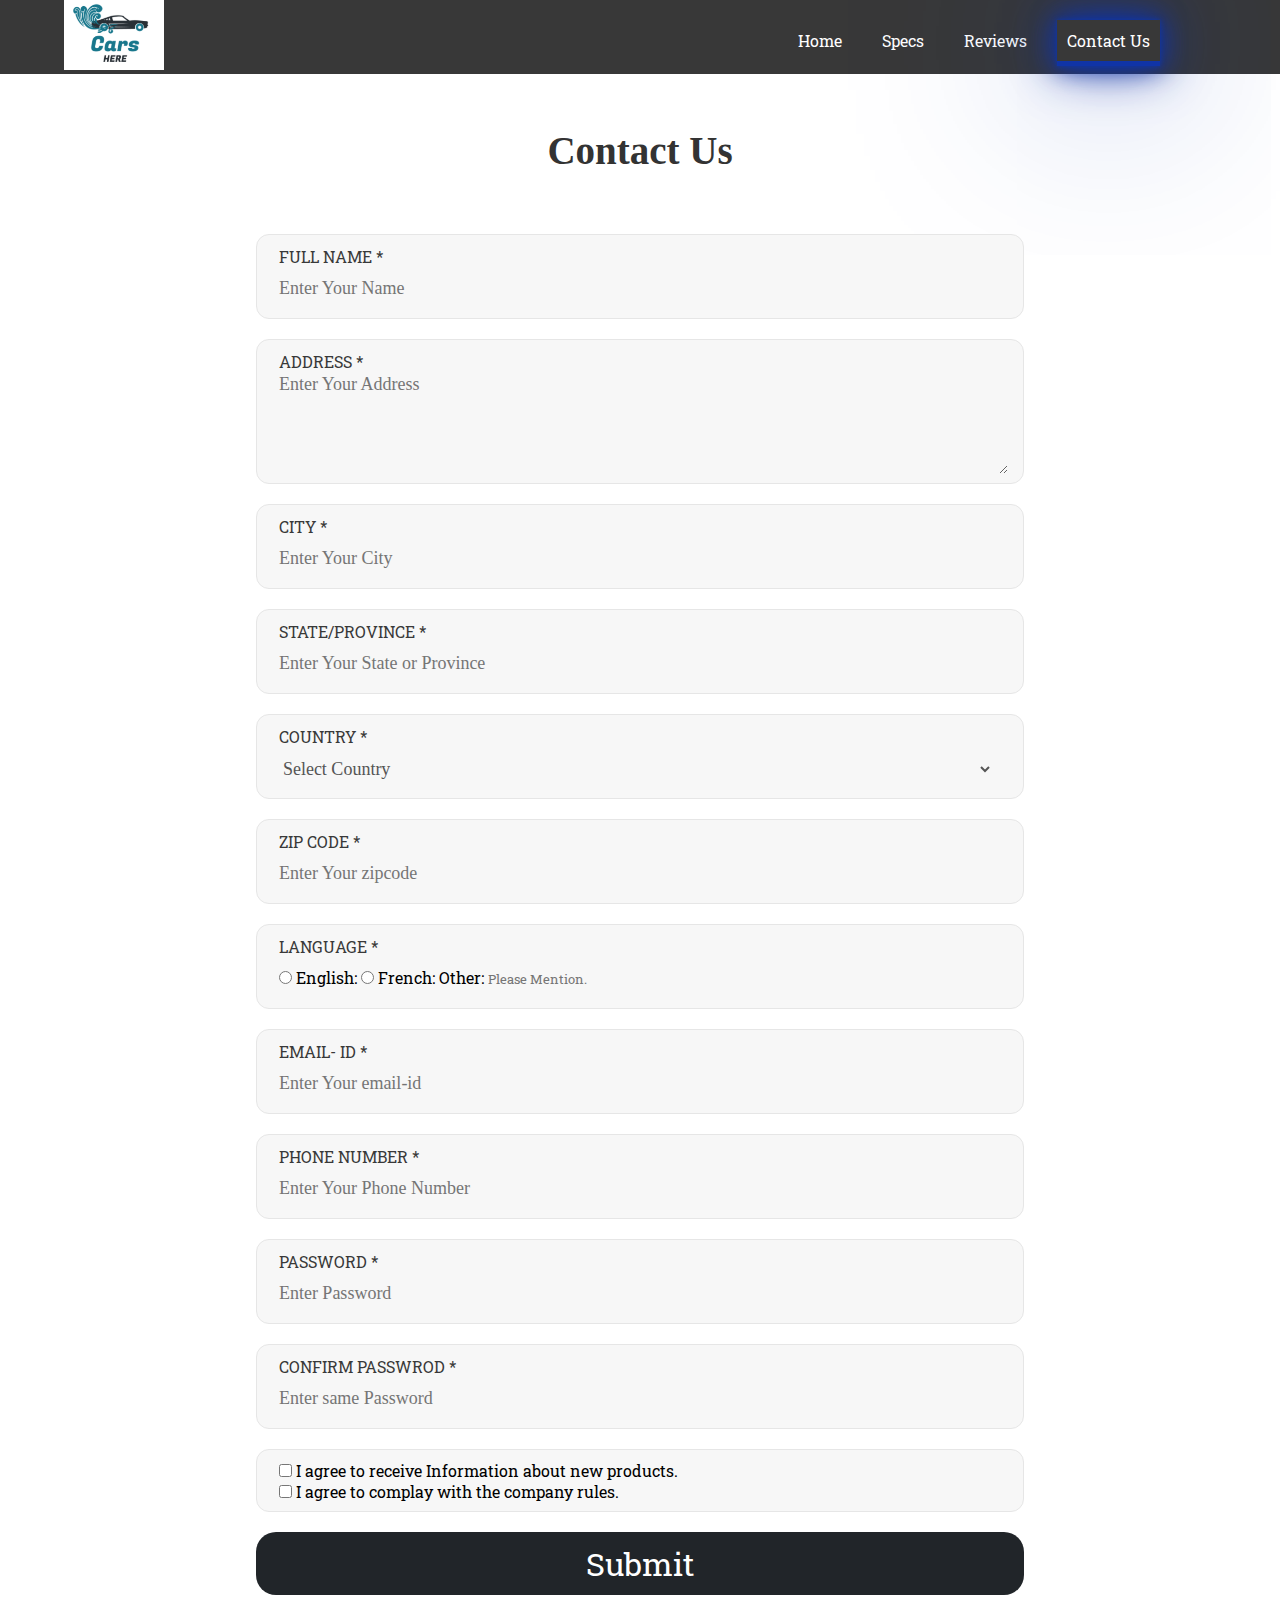
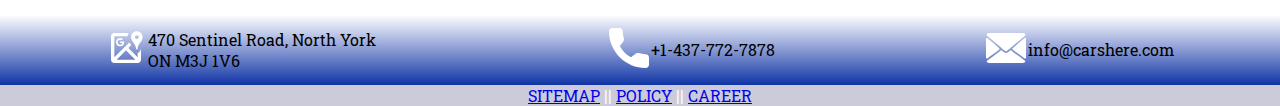
<file: Contact_page/contactIndex.html>
<!DOCTYPE html>
<html lang="en">

<head>
    <meta charset="UTF-8">
    <meta name="viewport" content="width=device-width, initial-scale=1.0">
    <title>Document</title>
    <link rel="stylesheet" href="./css/contactStyle.css" type="text/css">
    <link rel="stylesheet" href="style-nav.css" type="text/css">
</head>

<body>
    <header>
        <nav>
            <img src="../assets/images/logo.PNG" alt="logo">
            <ul>
                <a href="../index.html">
                    <li class="inActivePage">Home</li>
                </a>
                <a href="../Table/tableIndex.html">
                    <li class="inActivePage">Specs</li>
                </a>
                <a href="../Reviews_Page/ReviewIndex.html">
                    <li class="inActivePage">Reviews</li>
                </a>
                <a href="./contactIndex.html">
                    <li class="avtivePage">Contact Us</li>
                </a>
            </ul>
        </nav>
    </header>

    <form action="./reply.html">
            
        <span style="display: block;width: 100%;font-family: Montserrat-Black;font-size: 39px;color: #333333;line-height: 1.2;text-align: center;padding-bottom: 59px;font-weight: bold;">Contact Us</span>
        <div class="input_div">
            <span class="label_input">FULL NAME *</span>
            <input class="input" type="text" name="name" placeholder="Enter Your Name" style="display: block;width: 100%;background: transparent;font-family: Montserrat-SemiBold;font-size: 18px;color: #555555;line-height: 1.2;padding-right: 15px;height: 40px;border: none;outline: none;">
        </div>
        <div class="input_div">
            <span class="label_input">ADDRESS *</span>
            <textarea class="input" type="text" name="name" placeholder="Enter Your Address" style="display: block;width: 100%;background: transparent;font-family: Montserrat-SemiBold;font-size: 18px;color: #555555;line-height: 1.2;padding-right: 15px;height: 100px;border: none;outline: none;"></textarea>
        </div>
        <div class="input_div">
            <span class="label_input">CITY *</span>
            <input class="input" type="text" name="name" placeholder="Enter Your City" style="display: block;width: 100%;background: transparent;font-family: Montserrat-SemiBold;font-size: 18px;color: #555555;line-height: 1.2;padding-right: 15px;height: 40px;border: none;outline: none;">
        </div>
        <div class="input_div">
            <span class="label_input">STATE/PROVINCE *</span>
            <input class="input" type="text" name="name" placeholder="Enter Your State or Province" style="display: block;width: 100%;background: transparent;font-family: Montserrat-SemiBold;font-size: 18px;color: #555555;line-height: 1.2;padding-right: 15px;height: 40px;border: none;outline: none;">
        </div>
        <div class="input_div">
            <span class="label_input">COUNTRY *</span>
            <select class="input" type="text" name="name" placeholder="Enter Your Country" style="display: block;width: 100%;background: transparent;font-family: Montserrat-SemiBold;font-size: 18px;color: #555555;line-height: 1.2;padding-right: 15px;height: 40px;border: none;outline: none;">
                <option value="none">Select Country</option>
                <option value="CA">Canada</option>
                <option value="IND">India</option>
                <option value="AUS">Australia</option>
                <option value="FR">France</option>
                <option value="IT">Italy</option>
            </select>
        </div>
        <div class="input_div">
            <span class="label_input">ZIP CODE *</span>
            <input class="input" type="text" name="name" placeholder="Enter Your zipcode" style="display: block;width: 100%;background: transparent;font-family: Montserrat-SemiBold;font-size: 18px;color: #555555;line-height: 1.2;padding-right: 15px;height: 40px;border: none;outline: none;">
        </div>
        <div class="input_div">
            <span class="label_input">LANGUAGE *</span><br>
            <input type="radio" id="eng" name="radio">
            <label for="eng">English: </label>
            <input type="radio" id="Fr" name="radio">
            <label for="Fr">French: </label>
            <label for="other">Other: </label>
            <input type="text" id="other" name="other" placeholder="Please Mention." maxlength="50" style="outline: none;border: none;height: 40px;background-color: #f7f7f7;
">
        </div>
        <div class="input_div">
            <span class="label_input">EMAIL- ID *</span>
            <input class="input" type="text" name="name" placeholder="Enter Your email-id" style="display: block;width: 100%;background: transparent;font-family: Montserrat-SemiBold;font-size: 18px;color: #555555;line-height: 1.2;padding-right: 15px;height: 40px;border: none;outline: none;">
        </div>
        <div class="input_div">
            <span class="label_input">PHONE NUMBER *</span>
            <input class="input" type="text" name="name" placeholder="Enter Your Phone Number" style="display: block;width: 100%;background: transparent;font-family: Montserrat-SemiBold;font-size: 18px;color: #555555;line-height: 1.2;padding-right: 15px;height: 40px;border: none;outline: none;">
        </div>
        <div class="input_div">
            <span class="label_input">PASSWORD *</span>
            <input class="input" type="text" name="name" placeholder="Enter Password" style="display: block;width: 100%;background: transparent;font-family: Montserrat-SemiBold;font-size: 18px;color: #555555;line-height: 1.2;padding-right: 15px;height: 40px;border: none;outline: none;">
        </div>
        <div class="input_div">
            <span class="label_input">CONFIRM PASSWROD *</span>
            <input class="input" type="text" name="name" placeholder="Enter same Password" style="display: block;width: 100%;background: transparent;font-family: Montserrat-SemiBold;font-size: 18px;color: #555555;line-height: 1.2;padding-right: 15px;height: 40px;border: none;outline: none;">
        </div>
            
        <div class="input_div">
            <input id="1" type="checkbox" name="check">
            <label for="1">I agree to receive Information about new products.</label><br>
            <input id="2" type="checkbox" name="check">
            <label for="2">I agree to complay with the company rules.</label><br>
        </div>
        
        <div class="submit_div">
            Submit
        </div>

    </form>


    <footer class="footer">
        <table>
            <tr>
                <td><img class="logo" src="../assets/images/icons8-google-maps.svg" alt="location"></td>
                <td>470 Sentinel Road, North York ON M3J 1V6</td>
            </tr>
        </table>
        <table>
            <tr>
                <td><img class="logo" src="../assets/images/phone.svg" alt="phn"></td>
                <td>+1-437-772-7878</td>
            </tr>
        </table>
        <table>
            <tr>
                <td><img class="logo" src="../assets/images/mail.svg" alt="mail"></td>
                <td>info@carshere.com</td>
            </tr>
        </table>
    </footer>
    <div style="background-color: #cbcbda;display: inline-block;text-align: center;width: -webkit-fill-available;color: white;">
        <a href="../sitemap.html">SITEMAP</a>   ||  <a href="#">POLICY</a>  ||  <a href="#">CAREER</a>
    </div>
    

</body>

</html>
</file>
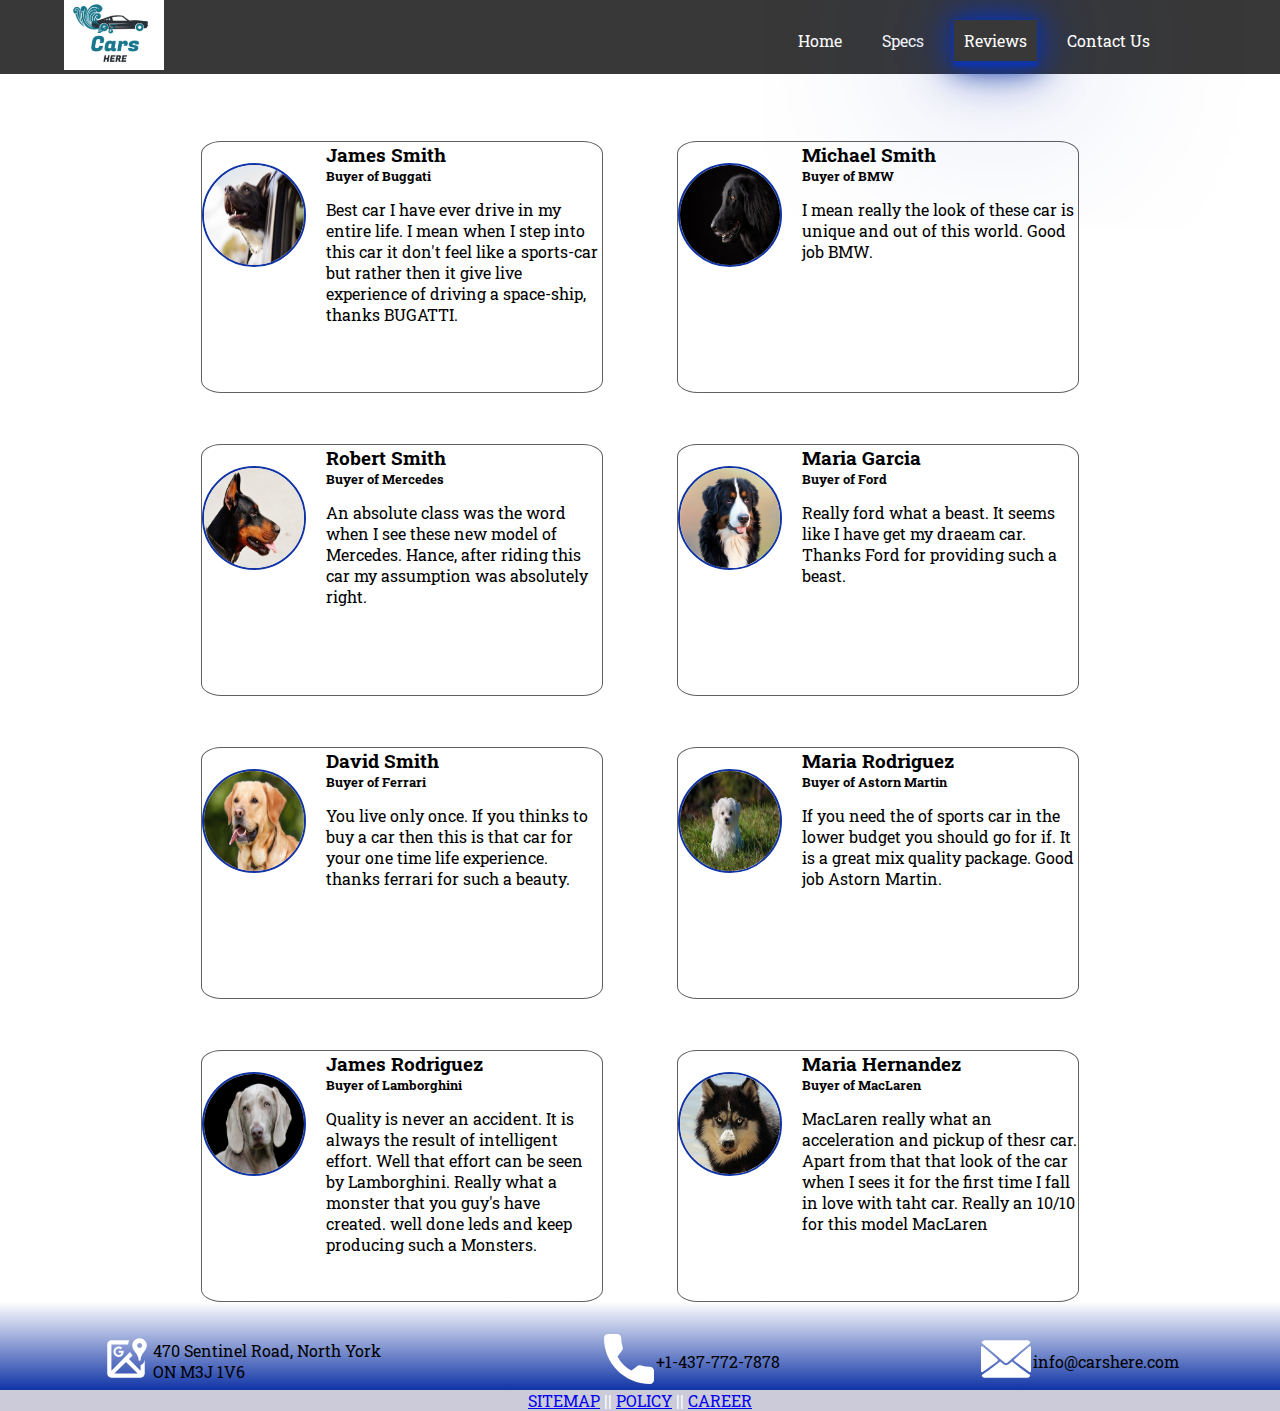
<file: Reviews_Page/ReviewIndex.html>
<!DOCTYPE html>
<html lang="en">

<head>
    <meta charset="UTF-8">
    <meta name="viewport" content="width=device-width, initial-scale=1.0">
    <title>Document</title>
    <link rel="stylesheet" href="./css/Review_Style.css" type="text/css">
    <link rel="stylesheet" href="style-nav.css" type="text/css">
</head>

<body>
    <header>
        <nav>
            <img src="../assets/images/logo.PNG" alt="logo">
            <ul>
                <a href="../index.html">
                    <li class="inActivePage">Home</li>
                </a>
                <a href="../Table/tableIndex.html">
                    <li class="inActivePage">Specs</li>
                </a>
                <a href="./ReviewIndex.html">
                    <li class="avtivePage">Reviews</li>
                </a>
                <a href="../Contact_page/contactIndex.html">
                    <li class="inActivePage">Contact Us</li>
                </a>
            </ul>
        </nav>
    </header>

    <section class="rvw-bx-ctr">
        <span class="reviewBox">
            <img class="rvwr-pic" src="../assets/images/Reviewers/1.jpg" alt="1">
            <aside>
                <h3>James Smith</h3>
                <h5>Buyer of Buggati</h5>
                <p>Best car I have ever drive in my entire life. I mean when I step into this car it don't feel like a
                    sports-car but rather then it give live experience of driving a space-ship, thanks BUGATTI.</p>
            </aside>
        </span>
        <span class="reviewBox">
            <img class="rvwr-pic" src="../assets/images/Reviewers/2.jpg" alt="2">
            <aside>
                <h3>Michael Smith</h3>
                <h5>Buyer of BMW</h5>
                <p>I mean really the look of these car is unique and out of this world. Good job BMW.</p>
            </aside>
        </span>
        <span class="reviewBox">
            <img class="rvwr-pic" src="../assets/images/Reviewers/3.jpg" alt="3">
            <aside>
                <h3>Robert Smith</h3>
                <h5>Buyer of Mercedes</h5>
                <p>An absolute class was the word when I see these new model of Mercedes. Hance, after riding this car
                    my assumption was absolutely right.</p>
            </aside>
        </span>
        <span class="reviewBox">
            <img class="rvwr-pic" src="../assets/images/Reviewers/4.jpg" alt="4">
            <aside>
                <h3>Maria Garcia</h3>
                <h5>Buyer of Ford</h5>
                <p>Really ford what a beast. It seems like I have get my draeam car. Thanks Ford for providing such a
                    beast.</p>
            </aside>
        </span>
        <span class="reviewBox">
            <img class="rvwr-pic" src="../assets/images/Reviewers/5.jpg" alt="5">
            <aside>
                <h3>David Smith</h3>
                <h5>Buyer of Ferrari</h5>
                <p>You live only once. If you thinks to buy a car then this is that car for your one time life
                    experience. thanks ferrari for such a beauty.</p>
            </aside>
        </span>
        <span class="reviewBox">
            <img class="rvwr-pic" src="../assets/images/Reviewers/6.jpg" alt="6">
            <aside>
                <h3>Maria Rodriguez</h3>
                <h5>Buyer of Astorn Martin</h5>
                <p>If you need the of sports car in the lower budget you should go for if. It is a great mix quality
                    package. Good job Astorn Martin.</p>
            </aside>
        </span>
        <span class="reviewBox">
            <img class="rvwr-pic" src="../assets/images/Reviewers/7.jpg" alt="7">
            <aside>
                <h3>James Rodriguez</h3>
                <h5>Buyer of Lamborghini</h5>
                <p>Quality is never an accident. It is always the result of intelligent effort. Well that effort can be
                    seen by Lamborghini. Really what a monster that you guy's have created. well done leds and keep
                    producing such a Monsters.</p>
            </aside>
        </span>
        <span class="reviewBox">
            <img class="rvwr-pic" src="../assets/images/Reviewers/8.jpg" alt="8">
            <aside>
                <h3>Maria Hernandez</h3>
                <h5>Buyer of MacLaren</h5>
                <p>MacLaren really what an acceleration and pickup of thesr car. Apart from that that look of the car
                    when I sees it for the first time I fall in love with taht car. Really an 10/10 for this model
                    MacLaren</p>
            </aside>
        </span>
    </section>

    <footer class="footer">
        <table>
            <tr>
                <td><img class="logo" src="../assets/images/icons8-google-maps.svg" alt="location"></td>
                <td>470 Sentinel Road, North York ON M3J 1V6</td>
            </tr>
        </table>
        <table>
            <tr>
                <td><img class="logo" src="../assets/images/phone.svg" alt="phn"></td>
                <td>+1-437-772-7878</td>
            </tr>
        </table>
        <table>
            <tr>
                <td><img class="logo" src="../assets/images/mail.svg" alt="mail"></td>
                <td>info@carshere.com</td>
            </tr>
        </table>
    </footer>
    <div style="background-color: #cbcbda;display: inline-block;text-align: center;width: -webkit-fill-available;color: white;">
        <a href="../sitemap.html">SITEMAP</a>   ||  <a href="#">POLICY</a>  ||  <a href="#">CAREER</a>
    </div>
</body>

</html>
</file>
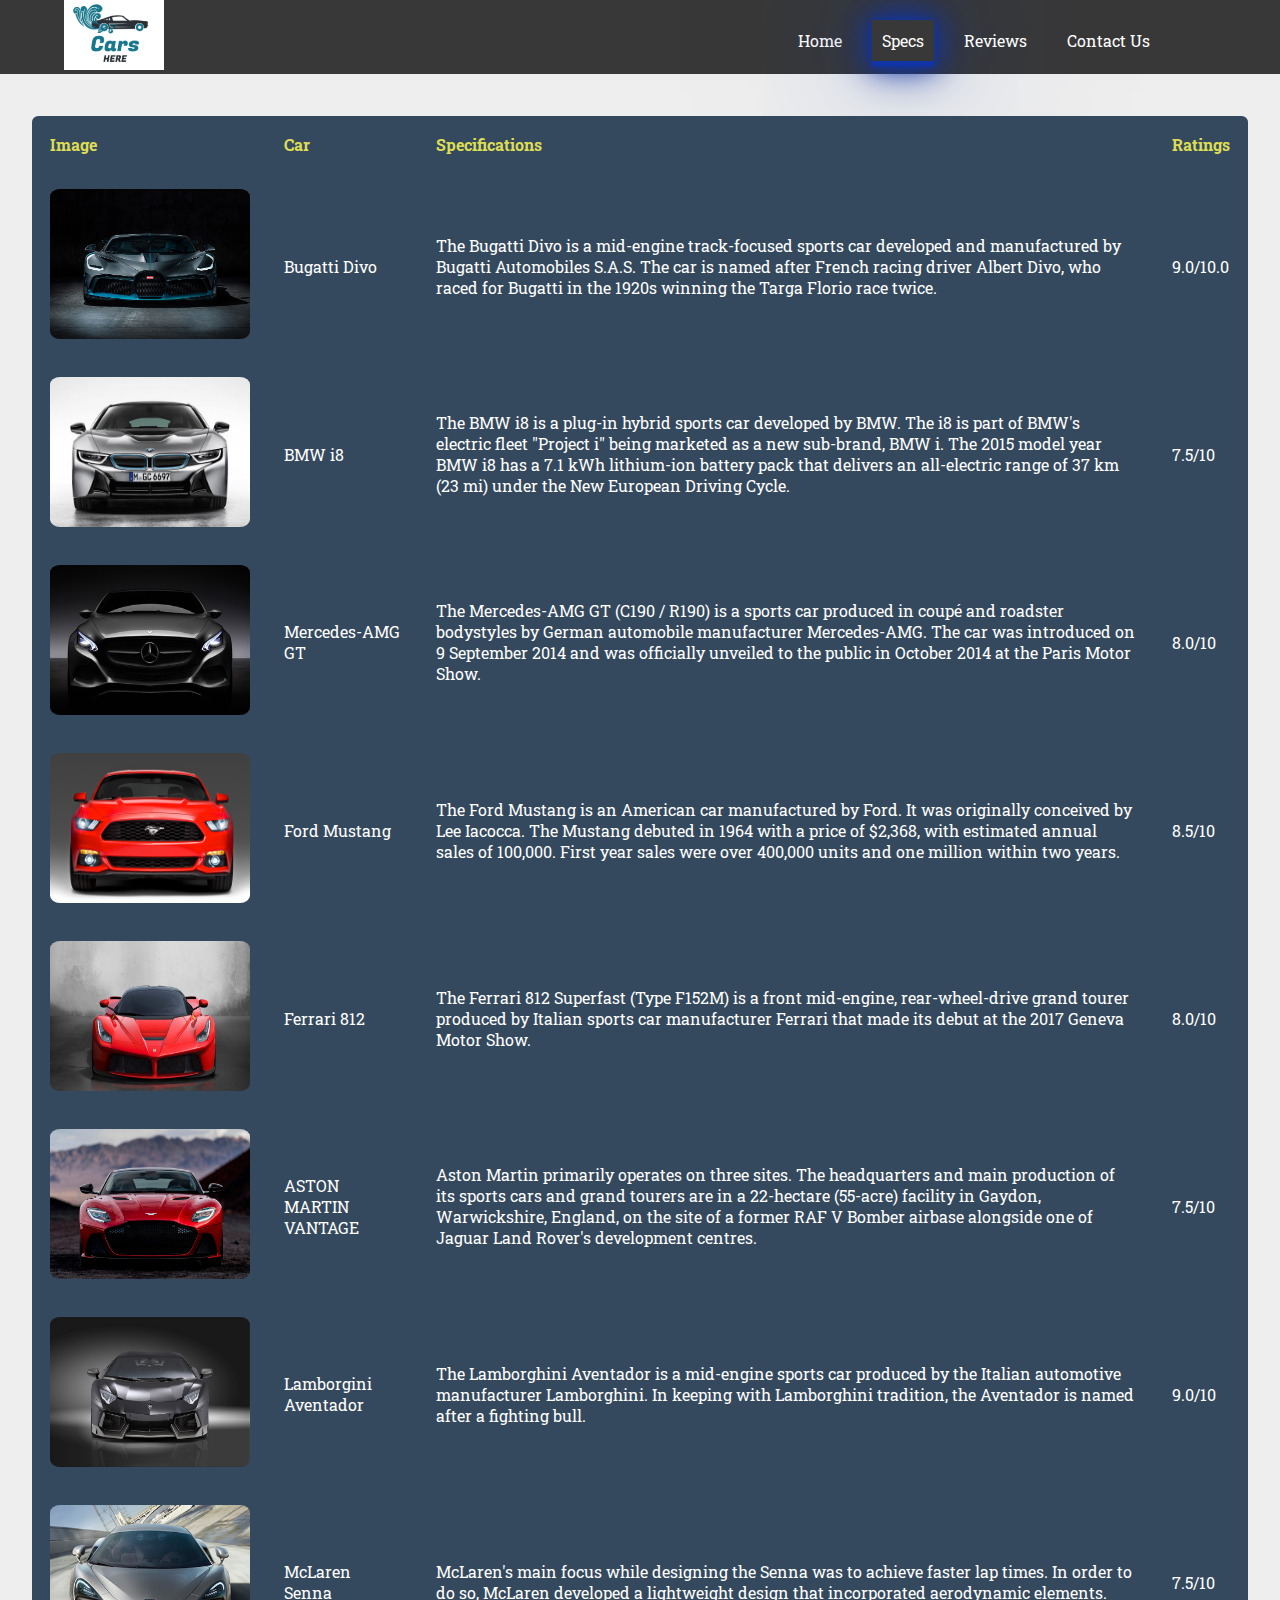
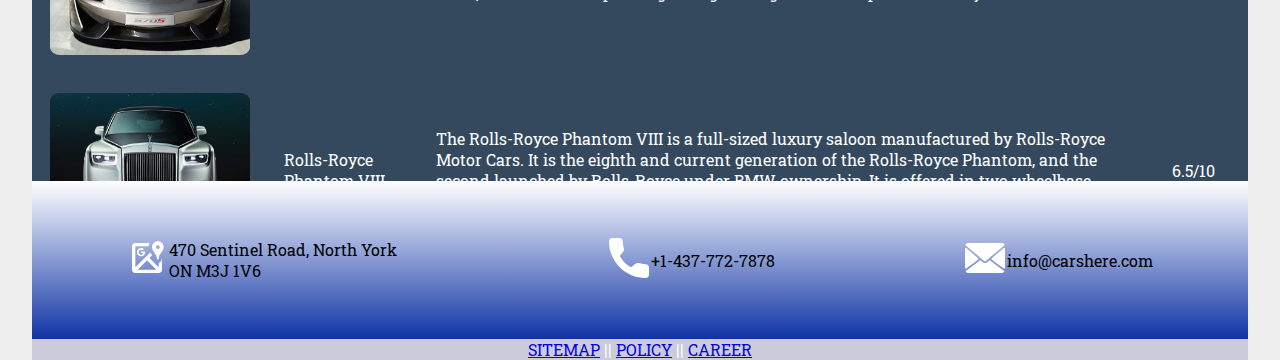
<file: Table/tableIndex.html>
<!DOCTYPE html>
<html lang="en">

<head>
    <meta charset="UTF-8">
    <meta name="viewport" content="width=device-width, initial-scale=1.0">
    <title>Document</title>
    <link rel="stylesheet" href="css/tableStyle.css">
    <link rel="stylesheet" href="style-nav.css" type="text/css">
</head>

<body>
    <header>
        <nav>
            <img src="../assets/images/logo.PNG" alt="logo">
            <ul>
                <a href="../index.html">
                    <li class="inActivePage">Home</li>
                </a>
                <a href="../Table/tableIndex.html">
                    <li class="avtivePage">Specs</li>
                </a>
                <a href="../Reviews_Page/ReviewIndex.html">
                    <li class="inActivePage">Reviews</li>
                </a>
                <a href="../Contact_page/contactIndex.html">
                    <li class="inActivePage">Contact Us</li>
                </a>
            </ul>
        </nav>
    </header>
    <table class="rwd-table">
        <tr>
            <th>Image</th>
            <th>Car</th>
            <th>Specifications</th>
            <th>Ratings</th>
        </tr>
        <tr>
            <td data-th="Image"><img
                    src="../assets/images/cars/background-front-view-hypercar-divo-bugatti-divo-hd-wallpaper-preview.jpg"
                    alt="bg"></td>
            <td data-th="Car">Bugatti Divo</td>
            <td data-th="Specifications">The Bugatti Divo is a mid-engine track-focused sports car developed and
                manufactured by Bugatti Automobiles S.A.S. The car is named after French racing driver Albert Divo, who
                raced for Bugatti in the 1920s winning the Targa Florio race twice.</td>
            <td data-th="Ratings">9.0/10.0</td>
        </tr>
        <tr>
            <td data-th="Image"><img src="../assets/images/cars/unnamed (1).jpg" alt="bmw"></td>
            <td data-th="Car">BMW i8</td>
            <td data-th="Specifications">The BMW i8 is a plug-in hybrid sports car developed by BMW. The i8 is part of
                BMW's electric fleet "Project i" being marketed as a new sub-brand, BMW i. The 2015 model year BMW i8
                has a 7.1 kWh lithium-ion battery pack that delivers an all-electric range of 37 km (23 mi) under the
                New European Driving Cycle.</td>
            <td data-th="Ratings">7.5/10</td>
        </tr>
        <tr>
            <td data-th="Image"><img src="../assets/images/cars/unnamed (2).jpg" alt="un2"></td>
            <td data-th="Car">Mercedes-AMG GT</td>
            <td data-th="Specifications">The Mercedes-AMG GT (C190 / R190) is a sports car produced in coupé and
                roadster bodystyles by German automobile manufacturer Mercedes-AMG. The car was introduced on 9
                September 2014 and was officially unveiled to the public in October 2014 at the Paris Motor Show.</td>
            <td data-th="Ratings">8.0/10</td>
        </tr>
        <tr>
            <td data-th="Image"><img src="../assets/images/cars/2015-ford-mustang-front-profile1.jpg" alt="ford"></td>
            <td data-th="Car">Ford Mustang</td>
            <td data-th="Specifications">The Ford Mustang is an American car manufactured by Ford. It was originally
                conceived by Lee Iacocca. The Mustang debuted in 1964 with a price of $2,368, with estimated annual
                sales of 100,000. First year sales were over 400,000 units and one million within two years.</td>
            <td data-th="Ratings">8.5/10</td>
        </tr>
        <tr>
            <td data-th="Image"><img src="../assets/images/cars/ferrari_rojo_coche_italiano_3840x2160.jpg" alt="ferr">
            </td>
            <td data-th="Car">Ferrari 812</td>
            <td data-th="Specifications">The Ferrari 812 Superfast (Type F152M) is a front mid-engine, rear-wheel-drive
                grand tourer produced by Italian sports car manufacturer Ferrari that made its debut at the 2017 Geneva
                Motor Show. </td>
            <td data-th="Ratings">8.0/10</td>
        </tr>
        <tr>
            <td data-th="Image"><img
                    src="../assets/images/cars/2019-aston-martin-dbs-superleggera-front-view-carbuzz-435717.jpg"
                    alt="amv"></td>
            <td data-th="Car">ASTON MARTIN VANTAGE</td>
            <td data-th="Specifications">Aston Martin primarily operates on three sites. The headquarters and main
                production of its sports cars and grand tourers are in a 22-hectare (55-acre) facility in Gaydon,
                Warwickshire, England, on the site of a former RAF V Bomber airbase alongside one of Jaguar Land Rover's
                development centres.</td>
            <td data-th="Ratings">7.5/10</td>
        </tr>
        <tr>
            <td data-th="Image"><img src="../assets/images/cars/Lamborghini-Novitec-Torado-Black-Front-View.jpg"
                    alt="lmb"></td>
            <td data-th="Car">Lamborgini Aventador</td>
            <td data-th="Specifications">The Lamborghini Aventador is a mid-engine sports car produced by the Italian
                automotive manufacturer Lamborghini. In keeping with Lamborghini tradition, the Aventador is named after
                a fighting bull.</td>
            <td data-th="Ratings">9.0/10</td>
        </tr>
        <tr>
            <td data-th="Image"><img src="../assets/images/cars/4815d0dce899529d6fbb6898ac7a1062.jpg" alt="mclrn"></td>
            <td data-th="Car">McLaren Senna</td>
            <td data-th="Specifications">McLaren's main focus while designing the Senna was to achieve faster lap times.
                In order to do so, McLaren developed a lightweight design that incorporated aerodynamic elements.</td>
            <td data-th="Ratings">7.5/10</td>
        </tr>
        <tr>
            <td data-th="Image"><img src="../assets/images/cars/02-phantom-swb_hero.jpg.rr_.1366.MED_.jpg" alt="rr">
            </td>
            <td data-th="Car">Rolls-Royce Phantom VIII</td>
            <td data-th="Specifications">The Rolls-Royce Phantom VIII is a full-sized luxury saloon manufactured by
                Rolls-Royce Motor Cars. It is the eighth and current generation of the Rolls-Royce Phantom, and the
                second launched by Rolls-Royce under BMW ownership. It is offered in two wheelbase lengths.</td>
            <td data-th="Ratings">6.5/10</td>
        </tr>
    </table>
    <footer class="footer">
        <table>
            <tr>
                <td><img class="logo" src="../assets/images/icons8-google-maps.svg" alt="location"></td>
                <td>470 Sentinel Road, North York ON M3J 1V6</td>
            </tr>
        </table>
        <table>
            <tr>
                <td><img class="logo" src="../assets/images/phone.svg" alt="phn"></td>
                <td>+1-437-772-7878</td>
            </tr>
        </table>
        <table>
            <tr>
                <td><img class="logo" src="../assets/images/mail.svg" alt="mail"></td>
                <td>info@carshere.com</td>
            </tr>
        </table>
    </footer>
    <div style="background-color: #cbcbda;display: inline-block;text-align: center;width: -webkit-fill-available;color: white;">
        <a href="../sitemap.html">SITEMAP</a>   ||  <a href="#">POLICY</a>  ||  <a href="#">CAREER</a>
    </div>
</body>

</html>
</file>
<file: Contact_page/css/contactStyle.css>
@import url('https://fonts.googleapis.com/css?family=Roboto+Slab&display=swap');
* {
	margin: 0;
	padding: 0;
	font-family: 'Roboto Slab', serif;
}

header {
	position: absolute;
	top: 0px;
	left: 0px;
	width: 100%;
}

nav {
	background-color: rgb(56, 56, 56);
}

nav ul a {
	text-decoration: none;
}

nav img {
	display: inline-block;
	width: 100px;
	height: auto;
	margin: auto 0 auto 5%;
}

nav ul {
	position: absolute;
	top: 20px;
	left: 60%;
	display: flex;
	width: auto;
	height: auto;
}

nav ul li {
	list-style: none;
	padding: 10px;
	margin-left: 20px;
	color: white;
	font-weight: 400;
}

.avtivePage {
    border-bottom: 5px solid #1034a6;
    box-shadow: 0px 0px 5px #1034a6,
                0px 0px 25px #1034a6,
                0px 0px 50px #1034a6,
                0px 0px 200px #1034a6;
    padding-bottom: 20px;
}

.inActivePage:hover{
    transition-duration: 0.3s;
    border-bottom: 5px solid #a65110;
    box-shadow: 0px 0px 5px #a65110,
                0px 0px 25px #a65110,
                0px 0px 50px #a65110,
                0px 0px 200px #a65110;
}

.footer tr td {
	max-width: 250px;
}

.logo {
	width: 40px;
}

.footer {
	color: black;
	margin-top: 20px;
	height: 70px;
	width: 100%;
	background: linear-gradient(white, #1034a6);
	/* padding-top: 30px; */
	display: flex;
	justify-content: space-around;
}

form{
	width: 60%;
	margin: 10% auto 0 auto;
	justify-items: center;
}

fieldset:nth-child(even){
    background-color: lightblue;
}
fieldset:nth-child(odd){
    background-color: lightskyblue;
}

.input_div{
	width: 93%;
	position: relative;
	border: 1px solid #e6e6e6;
	border-radius: 13px;
	padding: 10px 30px 9px 22px;
	margin-bottom: 20px;
	background-color: #f7f7f7;
}
.label_input{
	color: #393939;
	line-height: 1.5;
	text-transform: uppercase;
}
.submit_div {
	display: flex;
    flex-wrap: wrap;
    justify-content: center;
    padding-top: 10px;
    width: 100%;
    background-color: #212529;
    border-radius: 20px;
	padding-bottom: 10px;
	color: white;
    font-size: xx-large;
}
.submit_div:hover {
	background-color: rgb(16, 166, 41);
	cursor: pointer;
}
</file>
<file: Contact_page/style-nav.css>
@media (max-width: 1024px) {
	nav ul {
        left: 50%;
    }
}

@media (max-width: 810px) {
	nav ul {
        left: 40%;
    }
}

@media (max-width: 607px) {
	nav ul {
        left: 30%;
    }
    nav ul li {
        padding: 0px;
        margin-left: 12px;
    }
}
@media (max-width: 389px) {
	nav ul {
        left: 28%;
        position: initial
    }
    nav ul li {
        padding: 0px;
        margin-left: 12px;
    }
}


.avtivePage {
    border-bottom: 5px solid #1034a6;
    box-shadow: 0px 0px 5px #1034a6,
                0px 0px 25px #1034a6,
                0px 0px 50px #1034a6,
                0px 0px 200px #1034a6;
    padding-bottom: 10px;
}


@media (max-width: 385px) {
	form{
        margin-top: 35%;
    }  
}
</file>
<file: Reviews_Page/css/Review_Style.css>
@import url('https://fonts.googleapis.com/css?family=Roboto+Slab&display=swap');
* {
    margin: 0;
    padding: 0;
    font-family: 'Roboto Slab', serif;
}

header {
    position: fixed;
    z-index: 1;
    top: 0px;
    left: 0px;
    width: 100%;
}

nav {
    background-color: rgb(56, 56, 56);
}

nav ul a {
    text-decoration: none;
}

nav img {
    display: inline-block;
    width: 100px;
    height: auto;
    margin: auto 0 auto 5%;
}

nav ul {
    position: absolute;
    top: 20px;
    left: 60%;
    display: flex;
    width: auto;
    height: auto;
}

nav ul li {
    list-style: none;
    padding: 10px;
    margin-left: 20px;
    color: white;
    font-weight: 400;
}

.avtivePage {
    border-bottom: 5px solid #1034a6;
    box-shadow: 0px 0px 5px #1034a6,
                0px 0px 25px #1034a6,
                0px 0px 50px #1034a6,
                0px 0px 200px #1034a6;
    padding-bottom: 20px;
}

.inActivePage:hover{
    transition-duration: 0.3s;
    border-bottom: 5px solid #a65110;
    box-shadow: 0px 0px 5px #a65110,
                0px 0px 25px #a65110,
                0px 0px 50px #a65110,
                0px 0px 200px #a65110;
}

.footer tr td {
    max-width: 250px;
}

.logo {
    width: 50px;
}

.footer {
    /* position: absolute; */
    color: black;
    left: 0;
    /* top: 1900px; */
    width: 100%;
    height: auto;
    background: linear-gradient(white, #1034a6);
    padding-top: 30px;
    display: flex;
    justify-content: space-around;
}

.reviewBox{
    margin-top: 5%;
    width: 400px;
    height:250px;
    border: 1px solid #606060;
    border-radius: 5%;
    color: black;
    display: grid;
    grid-template-columns: 1fr 3fr;
    grid-column-gap: 5%;
}

.rvw-bx-ctr{
    
    display: flex;
    width: 80%;
    margin: 7% auto 0 auto;
    flex-wrap: wrap;
    justify-content: space-evenly;
    align-content: space-around;
}

.rvwr-pic{
    margin-top: 20%;
    width: 100px;
    height: 100px;
    border: 2px solid #1034a6;
    border-radius: 50%;
}
aside p{
    margin-top: 5%;
}
</file>
<file: Reviews_Page/style-nav.css>
@media (max-width: 1024px) {
	nav ul {
        left: 50%;
    }
}

@media (max-width: 810px) {
	nav ul {
        left: 40%;
    }
}

@media (max-width: 607px) {
	nav ul {
        left: 30%;
    }
    nav ul li {
        padding: 0px;
        margin-left: 12px;
    }
}
@media (max-width: 389px) {
	nav ul {
        left: 28%;
        position: initial
    }
    nav ul li {
        padding: 0px;
        margin-left: 12px;
    }
}


.avtivePage {
    border-bottom: 5px solid #1034a6;
    box-shadow: 0px 0px 5px #1034a6,
                0px 0px 25px #1034a6,
                0px 0px 50px #1034a6,
                0px 0px 200px #1034a6;
    padding-bottom: 10px;
}
</file>
<file: Table/css/tableStyle.css>
@import url('https://fonts.googleapis.com/css?family=Roboto+Slab&display=swap');
* {
	margin: 0;
	padding: 0;
	font-family: 'Roboto Slab', serif;
}

header {
	position: absolute;
	top: 0px;
	left: 0px;
	width: 100%;
}

nav {
	background-color: rgb(56, 56, 56);
}

nav ul a {
	text-decoration: none;
}

nav img {
	display: inline-block;
	width: 100px;
	height: auto;
	margin: auto 0 auto 5%;
}

nav ul {
	position: absolute;
	top: 20px;
	left: 60%;
	display: flex;
	width: auto;
	height: auto;
}

nav ul li {
	list-style: none;
	padding: 10px;
	margin-left: 20px;
	color: white;
	font-weight: 400;
}

.avtivePage {
    border-bottom: 5px solid #1034a6;
    box-shadow: 0px 0px 5px #1034a6,
                0px 0px 25px #1034a6,
                0px 0px 50px #1034a6,
                0px 0px 200px #1034a6;
    padding-bottom: 20px;
}

.inActivePage:hover{
    transition-duration: 0.3s;
    border-bottom: 5px solid #a65110;
    box-shadow: 0px 0px 5px #a65110,
                0px 0px 25px #a65110,
                0px 0px 50px #a65110,
                0px 0px 200px #a65110;
}

.footer tr td {
	max-width: 250px;
}

.logo {
	width: 40px;
}

.footer {
	color: black;
	left: 0;
	position: relative;
	height: auto;
	width: 100%;
	background: linear-gradient(white, #1034a6);
	/* padding-top: 30px; */
	display: flex;
	justify-content: space-around;
}

@import "compass/css3";
.rwd-table {
	margin: 1em 0;
	min-width: 300px;
}

.rwd-table tr {
	border-top: 1px solid #ddd;
	border-bottom: 1px solid #ddd;
}

.rwd-table th {
	display: none;
}

.rwd-table td {
	display: block;
}

.rwd-table td:first-child {
	padding-top: 0.5em;
}

.rwd-table td:last-child {
	padding-bottom: 0.5em;
}

.rwd-table td:before {
	content: attr(data-th) ": ";
	font-weight: bold;
	width: 6.5em;
	display: inline-block;
}

@media (min-width: 480px) {
	.rwd-table td:before {
		display: none;
	}
}

.rwd-table th, .rwd-table td {
	text-align: left;
}

@media (min-width: 600px) {
	.rwd-table th, .rwd-table td {
		display: table-cell;
		padding: 0.25em 0.5em;
	}
	.rwd-table th:first-child, .rwd-table td:first-child {
		padding-left: 0;
	}
	.rwd-table th:last-child, .rwd-table td:last-child {
		padding-right: 0;
	}
}

body {
	padding: 0 2em;
	color: #444;
	background: #eee;
}

body table tr td img {
	width: 200px;
	height: 150px;
	border-radius: 5%;
	/* margin: 0 auto 0 auto; */
	/* justify-content: center; */
}

.rwd-table {
	/* padding: 0 2em; */
	position: relative;
	top: 100px;
	background: #34495e;
	color: #fff;
	border-radius: 0.4em;
	overflow: hidden;
}

.rwd-table tr {
	border-color: #46637f;
}

.rwd-table td{
	justify-items: center;
}

.rwd-table th, .rwd-table td {
	margin: 0.5em 1em;
}

@media (min-width: 600px) {
	.rwd-table th, .rwd-table td {
		padding: 1em !important;
	}
}

.rwd-table th, .rwd-table td:before {
	color: #dd5;
}
</file>
<file: Table/style-nav.css>
@media (max-width: 1024px) {
	nav ul {
        left: 50%;
    }
}

@media (max-width: 810px) {
	nav ul {
        left: 40%;
    }
}

@media (max-width: 607px) {
	nav ul {
        left: 30%;
    }
    nav ul li {
        padding: 0px;
        margin-left: 12px;
    }
}
@media (max-width: 389px) {
	nav ul {
        left: 28%;
        position: initial
    }
    nav ul li {
        padding: 0px;
        margin-left: 12px;
    }
}


.avtivePage {
    border-bottom: 5px solid #1034a6;
    box-shadow: 0px 0px 5px #1034a6,
                0px 0px 25px #1034a6,
                0px 0px 50px #1034a6,
                0px 0px 200px #1034a6;
    padding-bottom: 10px;
}
</file>
